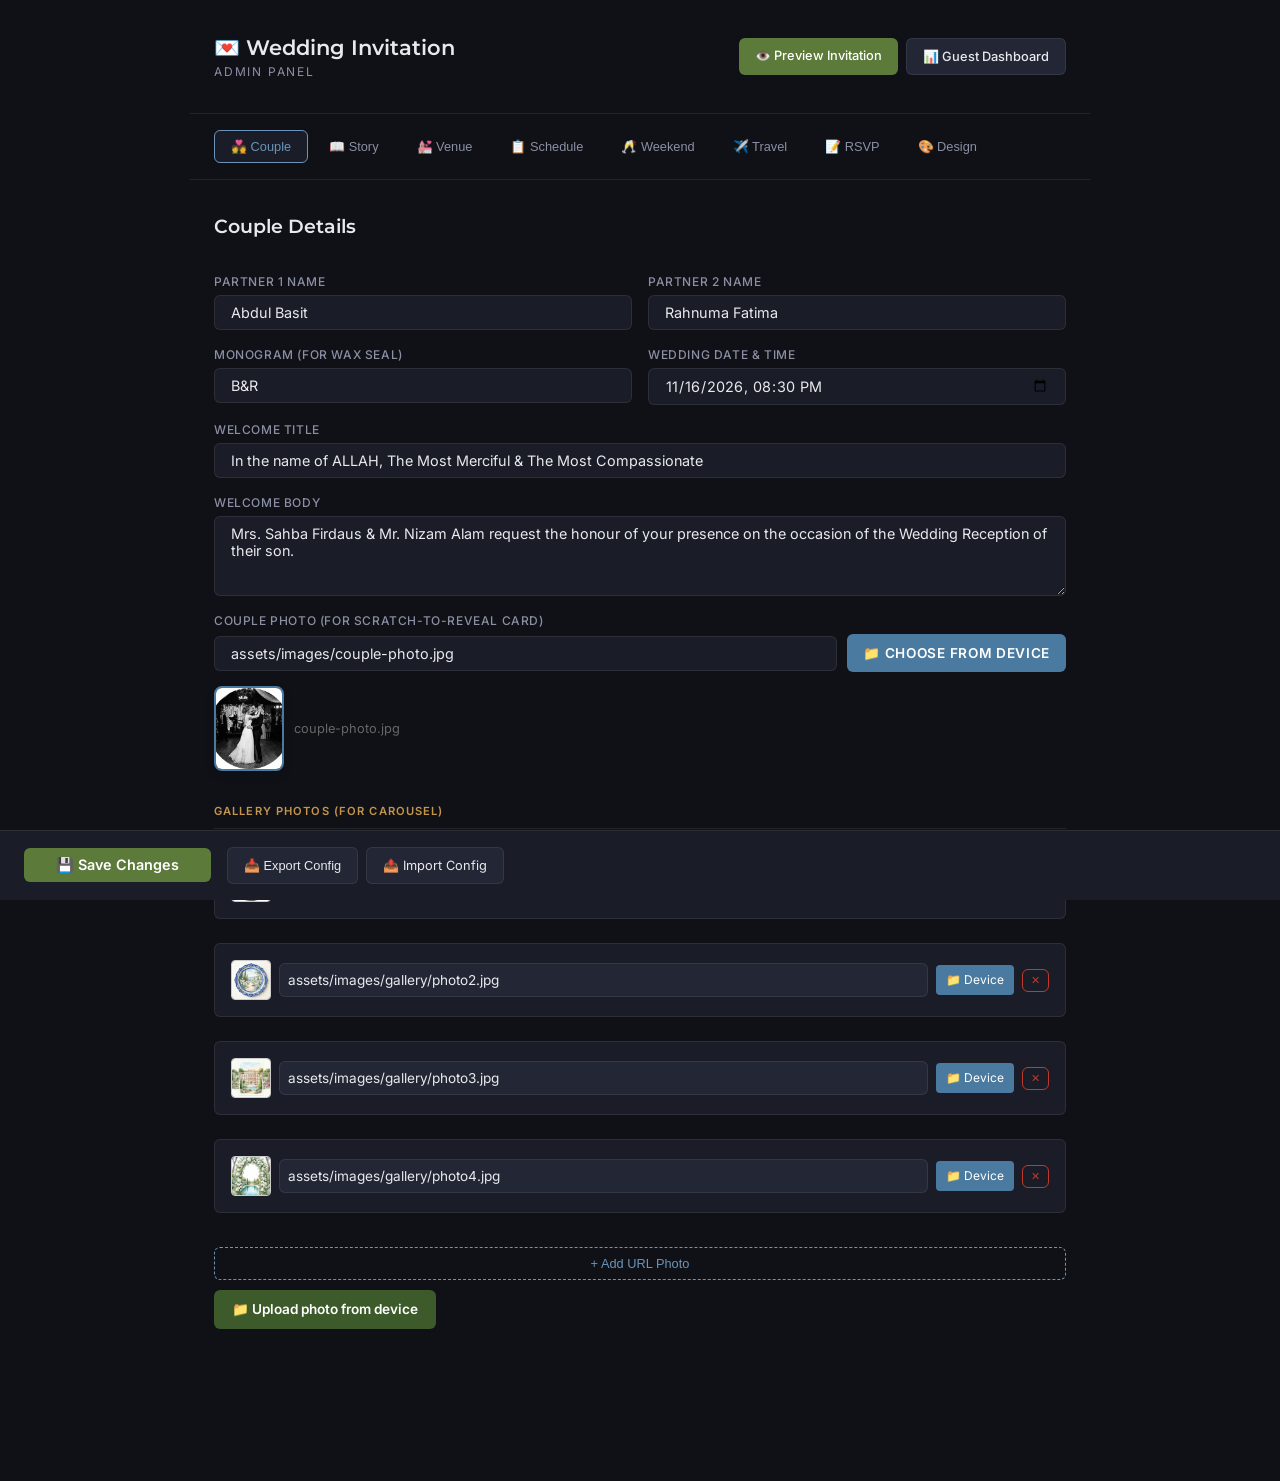
<file: admin.html>
<!DOCTYPE html>
<html lang="en">
<head>
  <meta charset="UTF-8" />
  <meta name="viewport" content="width=device-width, initial-scale=1.0" />
  <title>Admin Panel — Wedding Invitation</title>
  <link rel="preconnect" href="https://fonts.googleapis.com" crossorigin />
  <link rel="preconnect" href="https://fonts.gstatic.com" crossorigin />
  <link rel="stylesheet" href="https://fonts.googleapis.com/css2?family=Inter:wght@400;500;600;700&family=Montserrat:wght@500;600&display=swap" />
  <link rel="stylesheet" href="css/admin.css" />
</head>
<body>
  <div class="admin">
    <!-- Header -->
    <header class="admin__header">
      <div class="admin__header-inner">
        <h1 class="admin__logo">💌 Wedding Invitation</h1>
        <p class="admin__subtitle">Admin Panel</p>
      </div>
      <div class="admin__header-actions">
        <a href="index.html" target="_blank" class="admin__preview-btn" id="previewBtn">👁️ Preview Invitation</a>
        <a href="dashboard.html" class="admin__dashboard-link">📊 Guest Dashboard</a>
      </div>
    </header>

    <!-- Tabs -->
    <nav class="admin__tabs" id="adminTabs">
      <button class="admin__tab is-active" data-tab="couple">💑 Couple</button>
      <button class="admin__tab" data-tab="story">📖 Story</button>
      <button class="admin__tab" data-tab="venue">💒 Venue</button>
      <button class="admin__tab" data-tab="schedule">📋 Schedule</button>
      <button class="admin__tab" data-tab="weekend">🥂 Weekend</button>
      <button class="admin__tab" data-tab="travel">✈️ Travel</button>
      <button class="admin__tab" data-tab="rsvp">📝 RSVP</button>
      <button class="admin__tab" data-tab="design">🎨 Design</button>
    </nav>

    <!-- Tab Panels -->
    <main class="admin__content">

      <!-- ═══ COUPLE TAB ═══ -->
      <div class="admin__panel is-active" id="panel-couple">
        <h2 class="admin__panel-title">Couple Details</h2>
        <div class="admin__form-grid">
          <div class="admin__field">
            <label>Partner 1 Name</label>
            <input type="text" id="cfg-couple-name1" placeholder="e.g. Martina" />
          </div>
          <div class="admin__field">
            <label>Partner 2 Name</label>
            <input type="text" id="cfg-couple-name2" placeholder="e.g. Javier" />
          </div>
          <div class="admin__field">
            <label>Monogram (for wax seal)</label>
            <input type="text" id="cfg-couple-monogram" placeholder="e.g. M&J" />
          </div>
          <div class="admin__field">
            <label>Wedding Date & Time</label>
            <input type="datetime-local" id="cfg-couple-weddingDate" />
          </div>
          <div class="admin__field admin__field--full">
            <label>Welcome Title</label>
            <input type="text" id="cfg-couple-welcomeTitle" placeholder="We're so happy to celebrate..." />
          </div>
          <div class="admin__field admin__field--full">
            <label>Welcome Body</label>
            <textarea id="cfg-couple-welcomeBody" rows="3" placeholder="Having you with us means the world..."></textarea>
          </div>
          <div class="admin__field admin__field--full">
            <label>Couple Photo (for Scratch-to-Reveal Card)</label>
            <div style="display:flex; gap:10px; align-items:center; flex-wrap:wrap;">
              <input type="text" id="cfg-couple-couplePhoto" placeholder="assets/images/couple-photo.jpg or upload" style="flex:1; min-width:200px;" />
              <label class="admin__file-btn" style="background:#4A7A9F; color:#FFFFFF; padding:9px 16px; border-radius:6px; font-size:0.85rem; cursor:pointer; display:inline-flex; align-items:center; gap:6px; font-weight:600; white-space:nowrap;">
                📁 Choose from device
                <input type="file" id="file-couple-photo" accept="image/*" style="display:none;" />
              </label>
            </div>
            <div id="preview-couple-photo-container" style="margin-top:10px; display:flex; align-items:center; gap:10px;">
              <img id="preview-couple-photo" alt="Couple Preview" style="width:70px; height:85px; object-fit:cover; border-radius:8px; border:2px solid #4A7A9F; box-shadow:0 4px 10px rgba(0,0,0,0.1);" />
              <span id="preview-couple-photo-name" style="font-size:0.8rem; color:#666;"></span>
            </div>
          </div>
        </div>
        <div class="admin__section-label">Gallery Photos (for Carousel)</div>
        <div id="galleryList" class="admin__dynamic-list"></div>
        <div style="display:flex; gap:10px; margin-top:10px; flex-wrap:wrap;">
          <button class="admin__add-btn" id="addGalleryPhoto">+ Add URL Photo</button>
          <label class="admin__file-btn" style="background:#3C5A2A; color:#FFFFFF; padding:9px 18px; border-radius:6px; font-size:0.85rem; cursor:pointer; display:inline-flex; align-items:center; gap:6px; font-weight:600;">
            📁 Upload photo from device
            <input type="file" id="file-gallery-upload" accept="image/*" multiple style="display:none;" />
          </label>
        </div>
      </div>

      <!-- ═══ STORY TAB ═══ -->
      <div class="admin__panel" id="panel-story">
        <h2 class="admin__panel-title">Our Story</h2>
        <div class="admin__toggle-row">
          <label>Show Story Section</label>
          <label class="admin__switch">
            <input type="checkbox" id="cfg-story-show" checked />
            <span class="admin__switch-slider"></span>
          </label>
        </div>
        <div class="admin__field admin__field--full">
          <label>Story Title</label>
          <input type="text" id="cfg-story-title" placeholder="How it all started…" />
        </div>
        <div class="admin__section-label">Story Paragraphs</div>
        <div id="storyParagraphs" class="admin__dynamic-list"></div>
        <button class="admin__add-btn" id="addStoryParagraph">+ Add Paragraph</button>
      </div>

      <!-- ═══ VENUE TAB ═══ -->
      <div class="admin__panel" id="panel-venue">
        <h2 class="admin__panel-title">Venue & Ceremony</h2>
        <div class="admin__form-grid">
          <div class="admin__field">
            <label>Venue Name</label>
            <input type="text" id="cfg-venue-name" placeholder="Hotel du Cap-Eden-Roc" />
          </div>
          <div class="admin__field">
            <label>City</label>
            <input type="text" id="cfg-venue-city" placeholder="Antibes" />
          </div>
          <div class="admin__field">
            <label>Country</label>
            <input type="text" id="cfg-venue-country" placeholder="France" />
          </div>
          <div class="admin__field">
            <label>Ceremony Time</label>
            <input type="text" id="cfg-venue-ceremonyTime" placeholder="5:30 PM" />
          </div>
          <div class="admin__field admin__field--full">
            <label>Full Address</label>
            <input type="text" id="cfg-venue-address" placeholder="Boulevard J. F. Kennedy, 06160 Antibes, France" />
          </div>
          <div class="admin__field admin__field--full">
            <label>Date Written Out</label>
            <input type="text" id="cfg-venue-dateWrittenOut" placeholder="the twenty-seventh of September, two thousand twenty-six" />
          </div>
          <div class="admin__field">
            <label>Day of Week</label>
            <input type="text" id="cfg-venue-dayOfWeek" placeholder="SUNDAY" />
          </div>
          <div class="admin__field admin__field--full">
            <label>Google Maps URL</label>
            <input type="url" id="cfg-venue-googleMapsUrl" placeholder="https://maps.google.com/..." />
          </div>
          <div class="admin__field admin__field--full">
            <label>Apple Maps URL</label>
            <input type="url" id="cfg-venue-appleMapsUrl" placeholder="https://maps.apple.com/..." />
          </div>
        </div>
      </div>

      <!-- ═══ SCHEDULE TAB ═══ -->
      <div class="admin__panel" id="panel-schedule">
        <h2 class="admin__panel-title">Schedule / Timeline</h2>
        <div class="admin__field admin__field--full">
          <label>Date Label</label>
          <input type="text" id="cfg-schedule-dateLabel" placeholder="Saturday, 29th August" />
        </div>
        <div class="admin__section-label">Events</div>
        <div id="scheduleEvents" class="admin__dynamic-list"></div>
        <button class="admin__add-btn" id="addScheduleEvent">+ Add Event</button>
      </div>

      <!-- ═══ WEEKEND TAB ═══ -->
      <div class="admin__panel" id="panel-weekend">
        <h2 class="admin__panel-title">Pre-Wedding Weekend</h2>
        <div class="admin__toggle-row">
          <label>Show Weekend Section</label>
          <label class="admin__switch">
            <input type="checkbox" id="cfg-weekend-show" checked />
            <span class="admin__switch-slider"></span>
          </label>
        </div>
        <div class="admin__form-grid">
          <div class="admin__field">
            <label>Section Title</label>
            <input type="text" id="cfg-weekend-title" placeholder="The Weekend" />
          </div>
          <div class="admin__field">
            <label>Subtitle</label>
            <input type="text" id="cfg-weekend-subtitle" placeholder="JOIN US THE EVENING BEFORE" />
          </div>
          <div class="admin__field">
            <label>Event Name</label>
            <input type="text" id="cfg-weekend-eventName" placeholder="Restaurant César" />
          </div>
          <div class="admin__field">
            <label>Location</label>
            <input type="text" id="cfg-weekend-location" placeholder="Cap d'Antibes, France" />
          </div>
          <div class="admin__field">
            <label>Date</label>
            <input type="text" id="cfg-weekend-date" placeholder="Saturday | 26" />
          </div>
          <div class="admin__field">
            <label>Month</label>
            <input type="text" id="cfg-weekend-month" placeholder="September 2026" />
          </div>
          <div class="admin__field">
            <label>Time Range</label>
            <input type="text" id="cfg-weekend-timeRange" placeholder="5:30 – 8:30 PM" />
          </div>
          <div class="admin__field admin__field--full">
            <label>Address</label>
            <input type="text" id="cfg-weekend-address" placeholder="Plage Keller, Chemin de la Garoupe, 06160" />
          </div>
          <div class="admin__field admin__field--full">
            <label>Google Maps URL</label>
            <input type="url" id="cfg-weekend-mapsUrl" placeholder="https://maps.google.com/..." />
          </div>
        </div>
      </div>

      <!-- ═══ TRAVEL TAB ═══ -->
      <div class="admin__panel" id="panel-travel">
        <h2 class="admin__panel-title">Travel & Stay</h2>
        <div class="admin__toggle-row">
          <label>Show Travel Section</label>
          <label class="admin__switch">
            <input type="checkbox" id="cfg-travel-show" checked />
            <span class="admin__switch-slider"></span>
          </label>
        </div>
        <div class="admin__field admin__field--full">
          <label>Section Title</label>
          <input type="text" id="cfg-travel-title" placeholder="Travel & Stay" />
        </div>
        <div class="admin__field admin__field--full">
          <label>Airport Info</label>
          <textarea id="cfg-travel-airportInfo" rows="2" placeholder="We recommend flying into Nice..."></textarea>
        </div>
        <div class="admin__section-label">Hotels</div>
        <div id="hotelsList" class="admin__dynamic-list"></div>
        <button class="admin__add-btn" id="addHotel">+ Add Hotel</button>
      </div>

      <!-- ═══ RSVP TAB ═══ -->
      <div class="admin__panel" id="panel-rsvp">
        <h2 class="admin__panel-title">RSVP Settings</h2>
        <div class="admin__form-grid">
          <div class="admin__field admin__field--full">
            <label>RSVP Deadline</label>
            <input type="text" id="cfg-rsvp-deadline" placeholder="15 July 2026" />
          </div>
          <div class="admin__field">
            <label>Max Guests Per RSVP</label>
            <input type="number" id="cfg-rsvp-maxGuests" min="1" max="20" value="10" />
          </div>
        </div>
        <div class="admin__toggle-row" style="margin-top:var(--space-lg);">
          <label>Show Guest Count Field</label>
          <label class="admin__switch">
            <input type="checkbox" id="cfg-rsvp-showGuestCount" checked />
            <span class="admin__switch-slider"></span>
          </label>
        </div>
        <div class="admin__field admin__field--full" style="margin-top:var(--space-md);">
          <label>Message Placeholder</label>
          <input type="text" id="cfg-rsvp-messagePlaceholder" placeholder="Share a wish, a memory..." />
        </div>
      </div>

      <!-- ═══ DESIGN TAB ═══ -->
      <div class="admin__panel" id="panel-design">
        <h2 class="admin__panel-title">Theme & Design</h2>
        <div class="admin__form-grid">
          <div class="admin__field admin__field--color">
            <label>Primary Color (Headings)</label>
            <input type="color" id="cfg-theme-primaryColor" value="#3C5A2A" />
          </div>
          <div class="admin__field admin__field--color">
            <label>Accent Color (Frames)</label>
            <input type="color" id="cfg-theme-accentColor" value="#6B94B8" />
          </div>
          <div class="admin__field admin__field--color">
            <label>Background Color</label>
            <input type="color" id="cfg-theme-backgroundColor" value="#F3F7F8" />
          </div>
          <div class="admin__field admin__field--color">
            <label>Gold Accent</label>
            <input type="color" id="cfg-theme-goldAccent" value="#9A6E24" />
          </div>
          <div class="admin__field admin__field--color">
            <label>Button Color</label>
            <input type="color" id="cfg-theme-buttonColor" value="#466324" />
          </div>
          <div class="admin__field">
            <label>Photo Carousel Speed (ms)</label>
            <input type="number" id="cfg-theme-carouselSpeed" value="3500" step="500" min="1000" max="10000" />
          </div>
        </div>
        <div class="admin__form-grid" style="margin-top:var(--space-lg);">
          <div class="admin__field">
            <label>Heading Font</label>
            <select id="cfg-theme-headingFont">
              <option value="'Cormorant Garamond', serif">Cormorant Garamond</option>
              <option value="'Playfair Display', serif">Playfair Display</option>
              <option value="'Libre Baskerville', serif">Libre Baskerville</option>
              <option value="'Lora', serif">Lora</option>
              <option value="'EB Garamond', serif">EB Garamond</option>
            </select>
          </div>
          <div class="admin__field">
            <label>Body Font</label>
            <select id="cfg-theme-bodyFont">
              <option value="'Inter', sans-serif">Inter</option>
              <option value="'Outfit', sans-serif">Outfit</option>
              <option value="'Nunito', sans-serif">Nunito</option>
              <option value="'Roboto', sans-serif">Roboto</option>
            </select>
          </div>
        </div>
        <div class="admin__toggle-row" style="margin-top:var(--space-lg);">
          <label>Enable Background Music</label>
          <label class="admin__switch">
            <input type="checkbox" id="cfg-theme-enableMusic" />
            <span class="admin__switch-slider"></span>
          </label>
        </div>
        <div class="admin__field admin__field--full" style="margin-top:var(--space-md);">
          <label>Music File URL</label>
          <input type="text" id="cfg-theme-musicFile" placeholder="assets/audio/background-music.mp3" />
        </div>
      </div>

    </main>

    <!-- Footer Actions -->
    <footer class="admin__footer">
      <button class="admin__save-btn" id="saveBtn">💾 Save Changes</button>
      <div class="admin__footer-actions">
        <button class="admin__export-btn" id="exportBtn">📥 Export Config</button>
        <label class="admin__import-btn">
          📤 Import Config
          <input type="file" accept=".json" id="importBtn" style="display:none;" />
        </label>
      </div>
      <div class="admin__save-status" id="saveStatus"></div>
    </footer>
  </div>

  <script src="config.js"></script>
  <script src="js/admin-app.js"></script>
</body>
</html>
</file>
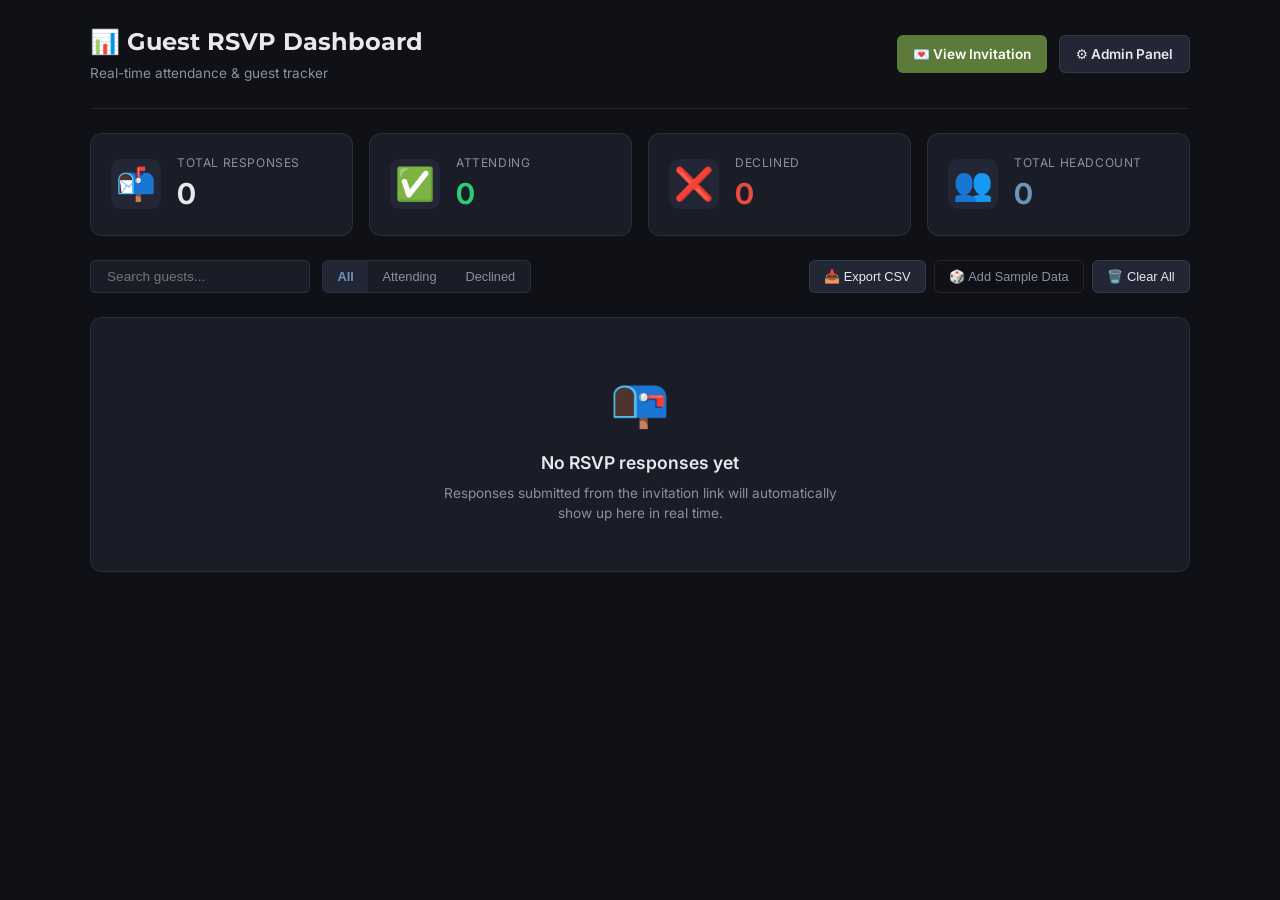
<file: dashboard.html>
<!DOCTYPE html>
<html lang="en">
<head>
  <meta charset="UTF-8" />
  <meta name="viewport" content="width=device-width, initial-scale=1.0" />
  <title>Guest RSVP Dashboard — Wedding Celebration</title>
  <link rel="preconnect" href="https://fonts.googleapis.com" crossorigin />
  <link rel="preconnect" href="https://fonts.gstatic.com" crossorigin />
  <link rel="stylesheet" href="https://fonts.googleapis.com/css2?family=Inter:wght@400;500;600;700&family=Montserrat:wght@500;600;700&display=swap" />
  <link rel="stylesheet" href="css/dashboard.css" />
</head>
<body>
  <div class="dashboard">
    <!-- Header -->
    <header class="dashboard__header">
      <div class="dashboard__brand">
        <h1 class="dashboard__title">📊 Guest RSVP Dashboard</h1>
        <p class="dashboard__subtitle">Real-time attendance & guest tracker</p>
      </div>
      <div class="dashboard__nav">
        <a href="index.html" target="_blank" class="dashboard__link-btn">💌 View Invitation</a>
        <a href="admin.html" class="dashboard__link-btn dashboard__link-btn--secondary">⚙️ Admin Panel</a>
      </div>
    </header>

    <!-- Stats Summary Cards -->
    <section class="dashboard__stats">
      <div class="stat-card">
        <div class="stat-card__icon">📬</div>
        <div class="stat-card__info">
          <span class="stat-card__label">Total Responses</span>
          <span class="stat-card__val" id="statTotal">0</span>
        </div>
      </div>
      <div class="stat-card stat-card--success">
        <div class="stat-card__icon">✅</div>
        <div class="stat-card__info">
          <span class="stat-card__label">Attending</span>
          <span class="stat-card__val" id="statAttending">0</span>
        </div>
      </div>
      <div class="stat-card stat-card--danger">
        <div class="stat-card__icon">❌</div>
        <div class="stat-card__info">
          <span class="stat-card__label">Declined</span>
          <span class="stat-card__val" id="statDeclined">0</span>
        </div>
      </div>
      <div class="stat-card stat-card--accent">
        <div class="stat-card__icon">👥</div>
        <div class="stat-card__info">
          <span class="stat-card__label">Total Headcount</span>
          <span class="stat-card__val" id="statHeadcount">0</span>
        </div>
      </div>
    </section>

    <!-- Controls Bar -->
    <section class="dashboard__controls">
      <div class="dashboard__filters">
        <div class="search-box">
          <input type="text" id="searchInput" placeholder="Search guests..." />
        </div>
        <div class="filter-group">
          <button class="filter-btn is-active" data-filter="all">All</button>
          <button class="filter-btn" data-filter="yes">Attending</button>
          <button class="filter-btn" data-filter="no">Declined</button>
        </div>
      </div>
      <div class="dashboard__actions">
        <button class="action-btn-dashboard" id="btnExportCSV">📥 Export CSV</button>
        <button class="action-btn-dashboard action-btn-dashboard--subtle" id="btnSeedData">🎲 Add Sample Data</button>
        <button class="action-btn-dashboard action-btn-dashboard--danger" id="btnClearData">🗑️ Clear All</button>
      </div>
    </section>

    <!-- Responses Table Container -->
    <section class="dashboard__table-card">
      <div class="table-responsive">
        <table class="dashboard__table" id="responsesTable">
          <thead>
            <tr>
              <th>Guest Name</th>
              <th>Status</th>
              <th>Headcount</th>
              <th>Message</th>
              <th>Submitted</th>
              <th>Action</th>
            </tr>
          </thead>
          <tbody id="responsesTableBody">
            <!-- Populated via JavaScript -->
          </tbody>
        </table>
      </div>
      <div class="dashboard__empty-state" id="emptyState">
        <div class="empty-icon">📭</div>
        <h3>No RSVP responses yet</h3>
        <p>Responses submitted from the invitation link will automatically show up here in real time.</p>
      </div>
    </section>
  </div>

  <script src="config.js"></script>
  <script src="js/dashboard-app.js"></script>
</body>
</html>
</file>
<file: css/admin.css>
/* ═══════════════════════════════════════════════
   ADMIN PANEL STYLES
   ═══════════════════════════════════════════════ */

:root {
  --space-xs: 0.25rem;
  --space-sm: 0.5rem;
  --space-md: 1rem;
  --space-lg: 1.5rem;
  --space-xl: 2rem;
  --space-2xl: 3rem;
  --admin-bg: #0F1117;
  --admin-surface: #1A1D27;
  --admin-surface-2: #232735;
  --admin-border: rgba(255,255,255,0.08);
  --admin-text: #E8E9ED;
  --admin-text-muted: #8B8FA3;
  --admin-accent: #6B94B8;
  --admin-accent-hover: #7EA5C5;
  --admin-green: #5C7A3A;
  --admin-green-hover: #6D8E48;
  --admin-gold: #C4954A;
  --admin-danger: #C0392B;
  --admin-radius: 10px;
  --admin-radius-sm: 6px;
}

* { box-sizing: border-box; margin: 0; padding: 0; }

body {
  font-family: 'Inter', 'Helvetica Neue', sans-serif;
  background: var(--admin-bg);
  color: var(--admin-text);
  line-height: 1.5;
  min-height: 100vh;
}

.admin {
  max-width: 900px;
  margin: 0 auto;
  padding-bottom: 120px;
}

/* ─── Header ─── */
.admin__header {
  display: flex;
  justify-content: space-between;
  align-items: center;
  padding: var(--space-xl) var(--space-lg);
  border-bottom: 1px solid var(--admin-border);
  flex-wrap: wrap;
  gap: var(--space-md);
}

.admin__logo {
  font-family: 'Montserrat', sans-serif;
  font-size: 1.3rem;
  font-weight: 600;
  color: var(--admin-text);
}

.admin__subtitle {
  font-size: 0.75rem;
  color: var(--admin-text-muted);
  text-transform: uppercase;
  letter-spacing: 0.15em;
}

.admin__header-actions {
  display: flex;
  gap: var(--space-sm);
}

.admin__preview-btn,
.admin__dashboard-link {
  padding: var(--space-sm) var(--space-md);
  border-radius: var(--admin-radius-sm);
  font-size: 0.8rem;
  font-weight: 500;
  text-decoration: none;
  transition: background 0.2s;
}

.admin__preview-btn {
  background: var(--admin-green);
  color: white;
}
.admin__preview-btn:hover { background: var(--admin-green-hover); }

.admin__dashboard-link {
  background: var(--admin-surface-2);
  color: var(--admin-text);
  border: 1px solid var(--admin-border);
}
.admin__dashboard-link:hover { background: var(--admin-surface); border-color: var(--admin-accent); }

/* ─── Tabs ─── */
.admin__tabs {
  display: flex;
  overflow-x: auto;
  padding: var(--space-md) var(--space-lg);
  gap: var(--space-xs);
  border-bottom: 1px solid var(--admin-border);
  scrollbar-width: none;
}

.admin__tabs::-webkit-scrollbar { display: none; }

.admin__tab {
  padding: var(--space-sm) var(--space-md);
  border-radius: var(--admin-radius-sm);
  font-size: 0.8rem;
  font-weight: 500;
  color: var(--admin-text-muted);
  background: transparent;
  border: 1px solid transparent;
  cursor: pointer;
  white-space: nowrap;
  transition: all 0.2s;
}

.admin__tab:hover {
  color: var(--admin-text);
  background: var(--admin-surface-2);
}

.admin__tab.is-active {
  color: var(--admin-accent);
  background: var(--admin-surface);
  border-color: var(--admin-accent);
}

/* ─── Content ─── */
.admin__content {
  padding: var(--space-xl) var(--space-lg);
}

/* ─── Panel ─── */
.admin__panel {
  display: none;
}

.admin__panel.is-active {
  display: block;
}

.admin__panel-title {
  font-family: 'Montserrat', sans-serif;
  font-size: 1.2rem;
  font-weight: 600;
  margin-bottom: var(--space-xl);
  color: var(--admin-text);
}

/* ─── Form Grid ─── */
.admin__form-grid {
  display: grid;
  grid-template-columns: 1fr 1fr;
  gap: var(--space-md);
}

@media (max-width: 600px) {
  .admin__form-grid { grid-template-columns: 1fr; }
}

/* ─── Field ─── */
.admin__field {
  display: flex;
  flex-direction: column;
  gap: var(--space-xs);
}

.admin__field--full {
  grid-column: 1 / -1;
}

.admin__field label {
  font-size: 0.75rem;
  font-weight: 500;
  color: var(--admin-text-muted);
  text-transform: uppercase;
  letter-spacing: 0.05em;
}

.admin__field input,
.admin__field textarea,
.admin__field select {
  padding: var(--space-sm) var(--space-md);
  border: 1px solid var(--admin-border);
  border-radius: var(--admin-radius-sm);
  background: var(--admin-surface);
  color: var(--admin-text);
  font-family: inherit;
  font-size: 0.9rem;
  transition: border-color 0.2s;
}

.admin__field input:focus,
.admin__field textarea:focus,
.admin__field select:focus {
  outline: none;
  border-color: var(--admin-accent);
  box-shadow: 0 0 0 3px rgba(107,148,184,0.15);
}

.admin__field textarea {
  resize: vertical;
  min-height: 80px;
}

.admin__field input[type="color"] {
  width: 60px;
  height: 40px;
  padding: 2px;
  cursor: pointer;
}

.admin__field--color {
  flex-direction: row;
  align-items: center;
  gap: var(--space-md);
}

.admin__field--color label { flex: 1; }

/* ─── Toggle Switch ─── */
.admin__toggle-row {
  display: flex;
  justify-content: space-between;
  align-items: center;
  padding: var(--space-md) 0;
  border-bottom: 1px solid var(--admin-border);
  margin-bottom: var(--space-md);
}

.admin__toggle-row label {
  font-size: 0.85rem;
  color: var(--admin-text);
}

.admin__switch {
  position: relative;
  display: inline-block;
  width: 44px;
  height: 24px;
}

.admin__switch input { opacity: 0; width: 0; height: 0; }

.admin__switch-slider {
  position: absolute;
  inset: 0;
  border-radius: 24px;
  background: var(--admin-surface-2);
  cursor: pointer;
  transition: background 0.3s;
}

.admin__switch-slider::before {
  content: '';
  position: absolute;
  height: 18px;
  width: 18px;
  left: 3px;
  bottom: 3px;
  border-radius: 50%;
  background: white;
  transition: transform 0.3s;
}

.admin__switch input:checked + .admin__switch-slider {
  background: var(--admin-green);
}

.admin__switch input:checked + .admin__switch-slider::before {
  transform: translateX(20px);
}

/* ─── Section Label ─── */
.admin__section-label {
  font-size: 0.7rem;
  font-weight: 600;
  text-transform: uppercase;
  letter-spacing: 0.1em;
  color: var(--admin-gold);
  margin: var(--space-xl) 0 var(--space-md);
  padding-bottom: var(--space-sm);
  border-bottom: 1px solid var(--admin-border);
}

/* ─── Dynamic List ─── */
.admin__dynamic-list {
  display: flex;
  flex-direction: column;
  gap: var(--space-md);
}

.admin__dynamic-item {
  display: flex;
  gap: var(--space-sm);
  align-items: flex-start;
  padding: var(--space-md);
  background: var(--admin-surface);
  border: 1px solid var(--admin-border);
  border-radius: var(--admin-radius-sm);
}

.admin__dynamic-item input,
.admin__dynamic-item textarea {
  flex: 1;
  padding: var(--space-sm);
  border: 1px solid var(--admin-border);
  border-radius: var(--admin-radius-sm);
  background: var(--admin-surface-2);
  color: var(--admin-text);
  font-family: inherit;
  font-size: 0.85rem;
}

.admin__dynamic-item input:focus,
.admin__dynamic-item textarea:focus {
  outline: none;
  border-color: var(--admin-accent);
}

.admin__remove-btn {
  padding: var(--space-xs) var(--space-sm);
  background: transparent;
  border: 1px solid var(--admin-danger);
  color: var(--admin-danger);
  border-radius: var(--admin-radius-sm);
  font-size: 0.7rem;
  cursor: pointer;
  transition: background 0.2s;
  flex-shrink: 0;
}

.admin__remove-btn:hover {
  background: var(--admin-danger);
  color: white;
}

.admin__add-btn {
  margin-top: var(--space-md);
  padding: var(--space-sm) var(--space-md);
  background: transparent;
  border: 1px dashed var(--admin-accent);
  color: var(--admin-accent);
  border-radius: var(--admin-radius-sm);
  font-size: 0.8rem;
  cursor: pointer;
  transition: background 0.2s;
  width: 100%;
}

.admin__add-btn:hover {
  background: rgba(107,148,184,0.1);
}

/* Schedule event items - multi-field */
.admin__schedule-item {
  display: grid;
  grid-template-columns: 70px 1fr auto;
  gap: var(--space-sm);
  align-items: center;
  padding: var(--space-md);
  background: var(--admin-surface);
  border: 1px solid var(--admin-border);
  border-radius: var(--admin-radius-sm);
}

.admin__schedule-item input {
  padding: var(--space-sm);
  border: 1px solid var(--admin-border);
  border-radius: var(--admin-radius-sm);
  background: var(--admin-surface-2);
  color: var(--admin-text);
  font-family: inherit;
  font-size: 0.85rem;
}

/* Hotel items */
.admin__hotel-item {
  padding: var(--space-md);
  background: var(--admin-surface);
  border: 1px solid var(--admin-border);
  border-radius: var(--admin-radius-sm);
  margin-bottom: var(--space-md);
}

.admin__hotel-item .admin__form-grid {
  margin-top: var(--space-sm);
}

.admin__hotel-item-header {
  display: flex;
  justify-content: space-between;
  align-items: center;
  margin-bottom: var(--space-sm);
}

.admin__hotel-item-header span {
  font-size: 0.8rem;
  font-weight: 600;
  color: var(--admin-gold);
}

/* ─── Footer ─── */
.admin__footer {
  position: fixed;
  bottom: 0;
  left: 0;
  right: 0;
  background: var(--admin-surface);
  border-top: 1px solid var(--admin-border);
  padding: var(--space-md) var(--space-lg);
  display: flex;
  align-items: center;
  gap: var(--space-md);
  flex-wrap: wrap;
  z-index: 100;
  backdrop-filter: blur(10px);
  -webkit-backdrop-filter: blur(10px);
}

.admin__save-btn {
  padding: var(--space-sm) var(--space-xl);
  background: var(--admin-green);
  color: white;
  font-family: inherit;
  font-size: 0.9rem;
  font-weight: 600;
  border: none;
  border-radius: var(--admin-radius-sm);
  cursor: pointer;
  transition: background 0.2s;
}

.admin__save-btn:hover { background: var(--admin-green-hover); }

.admin__footer-actions {
  display: flex;
  gap: var(--space-sm);
}

.admin__export-btn,
.admin__import-btn {
  padding: var(--space-sm) var(--space-md);
  background: var(--admin-surface-2);
  color: var(--admin-text);
  border: 1px solid var(--admin-border);
  border-radius: var(--admin-radius-sm);
  font-size: 0.8rem;
  cursor: pointer;
  transition: border-color 0.2s;
}

.admin__export-btn:hover,
.admin__import-btn:hover {
  border-color: var(--admin-accent);
}

.admin__save-status {
  font-size: 0.8rem;
  color: var(--admin-green);
  margin-left: auto;
}

@media (max-width: 600px) {
  .admin__header { flex-direction: column; align-items: flex-start; }
  .admin__footer { flex-direction: column; gap: var(--space-sm); }
  .admin__save-btn { width: 100%; }
}
</file>
<file: css/dashboard.css>
/* ═══════════════════════════════════════════════
   GUEST DASHBOARD STYLES
   ═══════════════════════════════════════════════ */

:root {
  --dash-bg: #0F1117;
  --dash-surface: #1A1D27;
  --dash-surface-2: #232735;
  --dash-border: rgba(255, 255, 255, 0.08);
  --dash-text: #E8E9ED;
  --dash-text-muted: #8B8FA3;
  --dash-accent: #6B94B8;
  --dash-green: #5C7A3A;
  --dash-success: #2ECC71;
  --dash-danger: #E74C3C;
  --dash-gold: #C4954A;
  --dash-radius: 12px;
  --dash-radius-sm: 6px;
}

* { box-sizing: border-box; margin: 0; padding: 0; }

body {
  font-family: 'Inter', system-ui, -apple-system, sans-serif;
  background-color: var(--dash-bg);
  color: var(--dash-text);
  line-height: 1.5;
  min-height: 100vh;
  padding: 1.5rem;
}

.dashboard {
  max-width: 1100px;
  margin: 0 auto;
}

/* ─── Header ─── */
.dashboard__header {
  display: flex;
  justify-content: space-between;
  align-items: center;
  padding-bottom: 1.5rem;
  border-bottom: 1px solid var(--dash-border);
  flex-wrap: wrap;
  gap: 1rem;
}

.dashboard__title {
  font-family: 'Montserrat', sans-serif;
  font-size: 1.5rem;
  font-weight: 700;
  color: var(--dash-text);
}

.dashboard__subtitle {
  font-size: 0.85rem;
  color: var(--dash-text-muted);
  margin-top: 0.2rem;
}

.dashboard__nav {
  display: flex;
  gap: 0.75rem;
}

.dashboard__link-btn {
  display: inline-flex;
  align-items: center;
  gap: 0.4rem;
  padding: 0.5rem 1rem;
  border-radius: var(--dash-radius-sm);
  background: var(--dash-green);
  color: #fff;
  text-decoration: none;
  font-size: 0.85rem;
  font-weight: 600;
  transition: opacity 0.2s;
}

.dashboard__link-btn:hover {
  opacity: 0.9;
}

.dashboard__link-btn--secondary {
  background: var(--dash-surface-2);
  border: 1px solid var(--dash-border);
  color: var(--dash-text);
}

.dashboard__link-btn--secondary:hover {
  border-color: var(--dash-accent);
}

/* ─── Stats Cards ─── */
.dashboard__stats {
  display: grid;
  grid-template-columns: repeat(auto-fit, minmax(200px, 1fr));
  gap: 1rem;
  margin: 1.5rem 0;
}

.stat-card {
  display: flex;
  align-items: center;
  gap: 1rem;
  background: var(--dash-surface);
  border: 1px solid var(--dash-border);
  border-radius: var(--dash-radius);
  padding: 1.25rem;
}

.stat-card__icon {
  font-size: 2rem;
  width: 50px;
  height: 50px;
  display: flex;
  align-items: center;
  justify-content: center;
  background: var(--dash-surface-2);
  border-radius: 10px;
}

.stat-card__info {
  display: flex;
  flex-direction: column;
}

.stat-card__label {
  font-size: 0.75rem;
  text-transform: uppercase;
  letter-spacing: 0.05em;
  color: var(--dash-text-muted);
}

.stat-card__val {
  font-size: 1.8rem;
  font-weight: 700;
  color: var(--dash-text);
}

.stat-card--success .stat-card__val { color: var(--dash-success); }
.stat-card--danger .stat-card__val { color: var(--dash-danger); }
.stat-card--accent .stat-card__val { color: var(--dash-accent); }

/* ─── Controls ─── */
.dashboard__controls {
  display: flex;
  justify-content: space-between;
  align-items: center;
  margin-bottom: 1.5rem;
  flex-wrap: wrap;
  gap: 1rem;
}

.dashboard__filters {
  display: flex;
  align-items: center;
  gap: 0.75rem;
  flex-wrap: wrap;
}

.search-box input {
  background: var(--dash-surface);
  border: 1px solid var(--dash-border);
  border-radius: var(--dash-radius-sm);
  padding: 0.5rem 1rem;
  color: var(--dash-text);
  font-size: 0.85rem;
  width: 220px;
}

.search-box input:focus {
  outline: none;
  border-color: var(--dash-accent);
}

.filter-group {
  display: flex;
  background: var(--dash-surface);
  border: 1px solid var(--dash-border);
  border-radius: var(--dash-radius-sm);
  overflow: hidden;
}

.filter-btn {
  background: none;
  border: none;
  padding: 0.5rem 0.9rem;
  font-size: 0.8rem;
  color: var(--dash-text-muted);
  cursor: pointer;
  transition: background 0.2s, color 0.2s;
}

.filter-btn:hover {
  color: var(--dash-text);
}

.filter-btn.is-active {
  background: var(--dash-surface-2);
  color: var(--dash-accent);
  font-weight: 600;
}

.dashboard__actions {
  display: flex;
  gap: 0.5rem;
  flex-wrap: wrap;
}

.action-btn-dashboard {
  background: var(--dash-surface-2);
  border: 1px solid var(--dash-border);
  color: var(--dash-text);
  padding: 0.5rem 0.9rem;
  border-radius: var(--dash-radius-sm);
  font-size: 0.8rem;
  font-weight: 500;
  cursor: pointer;
  transition: all 0.2s;
}

.action-btn-dashboard:hover {
  border-color: var(--dash-accent);
}

.action-btn-dashboard--subtle {
  background: transparent;
  color: var(--dash-text-muted);
}

.action-btn-dashboard--danger:hover {
  border-color: var(--dash-danger);
  color: var(--dash-danger);
}

/* ─── Table ─── */
.dashboard__table-card {
  background: var(--dash-surface);
  border: 1px solid var(--dash-border);
  border-radius: var(--dash-radius);
  overflow: hidden;
}

.table-responsive {
  width: 100%;
  overflow-x: auto;
}

.dashboard__table {
  width: 100%;
  border-collapse: collapse;
  text-align: left;
  font-size: 0.85rem;
}

.dashboard__table th {
  background: var(--dash-surface-2);
  color: var(--dash-text-muted);
  font-weight: 600;
  text-transform: uppercase;
  font-size: 0.7rem;
  letter-spacing: 0.05em;
  padding: 0.9rem 1.25rem;
  border-bottom: 1px solid var(--dash-border);
}

.dashboard__table td {
  padding: 1rem 1.25rem;
  border-bottom: 1px solid var(--dash-border);
  color: var(--dash-text);
}

.dashboard__table tr:last-child td {
  border-bottom: none;
}

.dashboard__table tr:hover td {
  background: rgba(255, 255, 255, 0.02);
}

.badge {
  display: inline-flex;
  align-items: center;
  gap: 0.3rem;
  padding: 0.25rem 0.6rem;
  border-radius: 999px;
  font-size: 0.75rem;
  font-weight: 600;
}

.badge--success {
  background: rgba(46, 204, 113, 0.15);
  color: var(--dash-success);
}

.badge--danger {
  background: rgba(231, 76, 60, 0.15);
  color: var(--dash-danger);
}

.btn-delete-row {
  background: none;
  border: none;
  color: var(--dash-text-muted);
  cursor: pointer;
  padding: 0.25rem 0.5rem;
  border-radius: 4px;
  transition: all 0.2s;
}

.btn-delete-row:hover {
  color: var(--dash-danger);
  background: rgba(231, 76, 60, 0.1);
}

/* ─── Empty State ─── */
.dashboard__empty-state {
  display: none;
  padding: 3rem 1.5rem;
  text-align: center;
}

.dashboard__empty-state.is-visible {
  display: block;
}

.empty-icon {
  font-size: 3rem;
  margin-bottom: 0.75rem;
}

.dashboard__empty-state h3 {
  font-size: 1.1rem;
  font-weight: 600;
  margin-bottom: 0.4rem;
}

.dashboard__empty-state p {
  color: var(--dash-text-muted);
  font-size: 0.85rem;
  max-width: 400px;
  margin: 0 auto;
}
</file>
